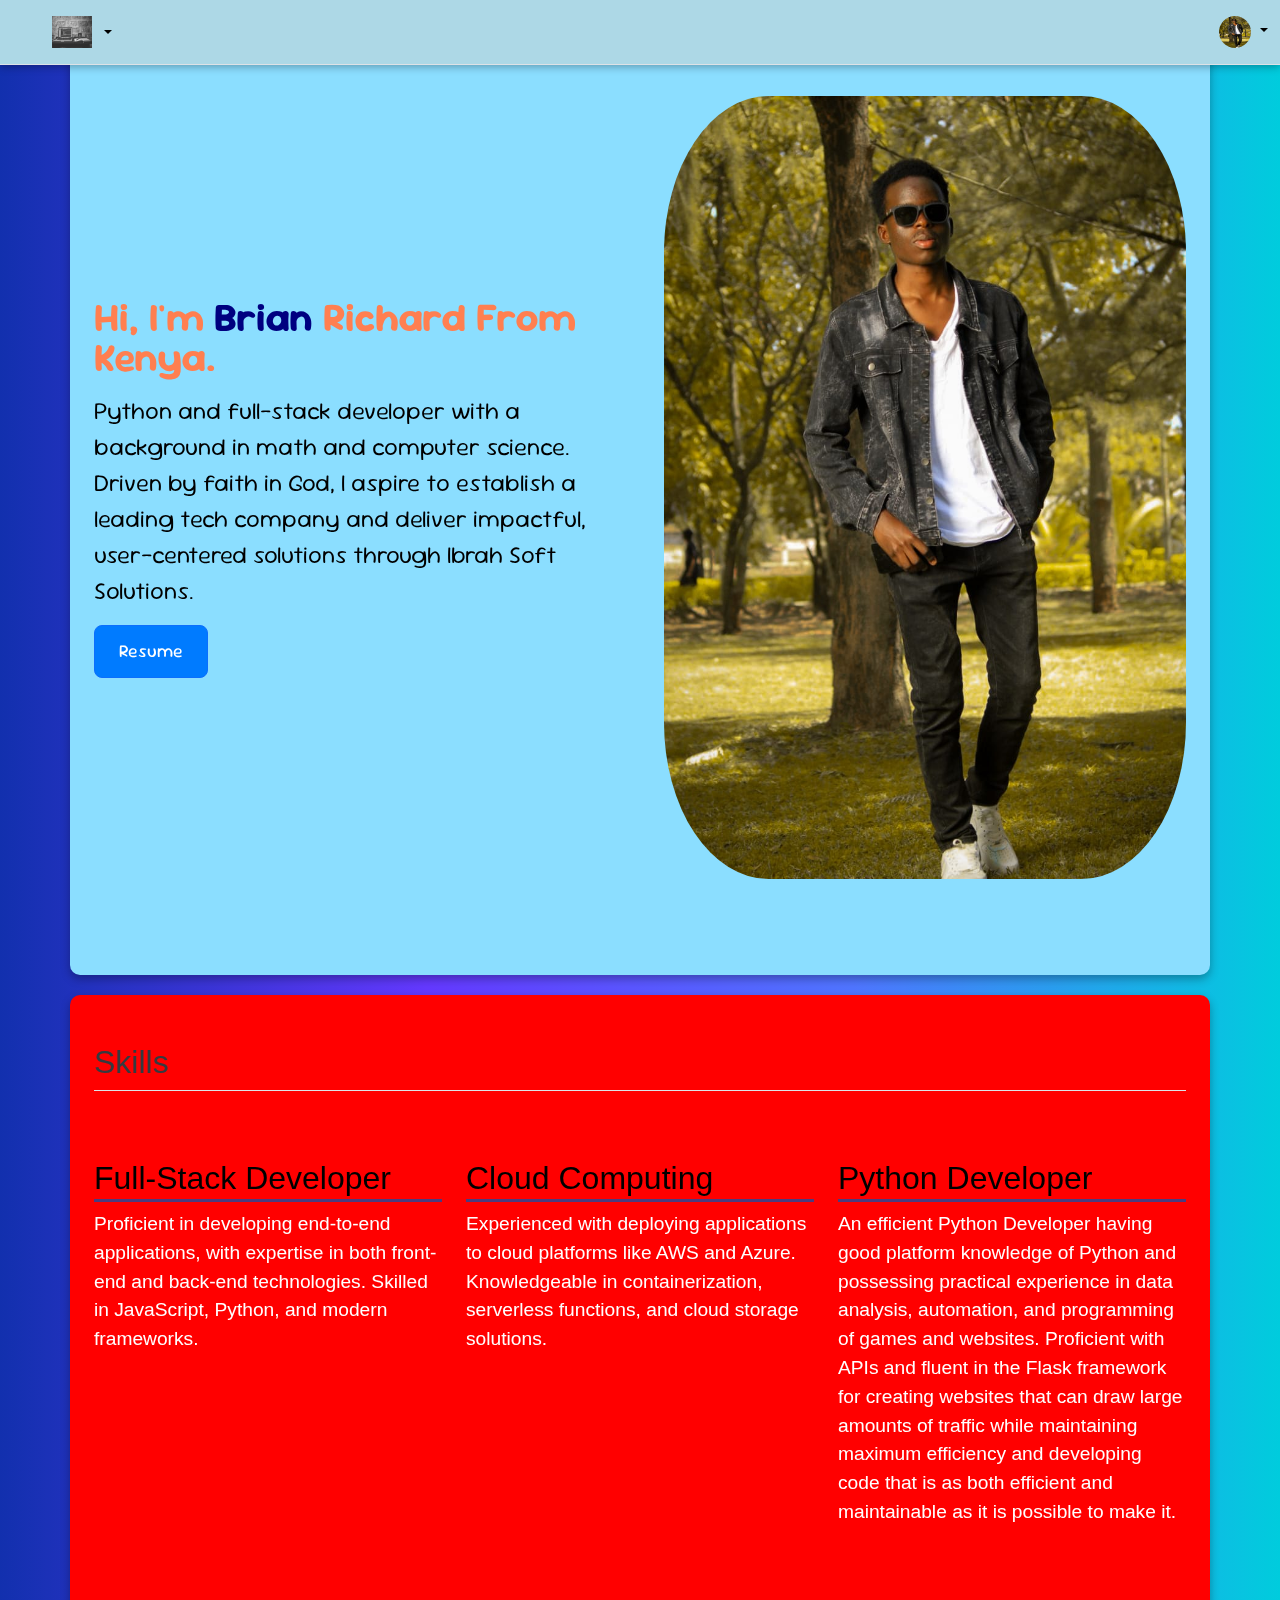
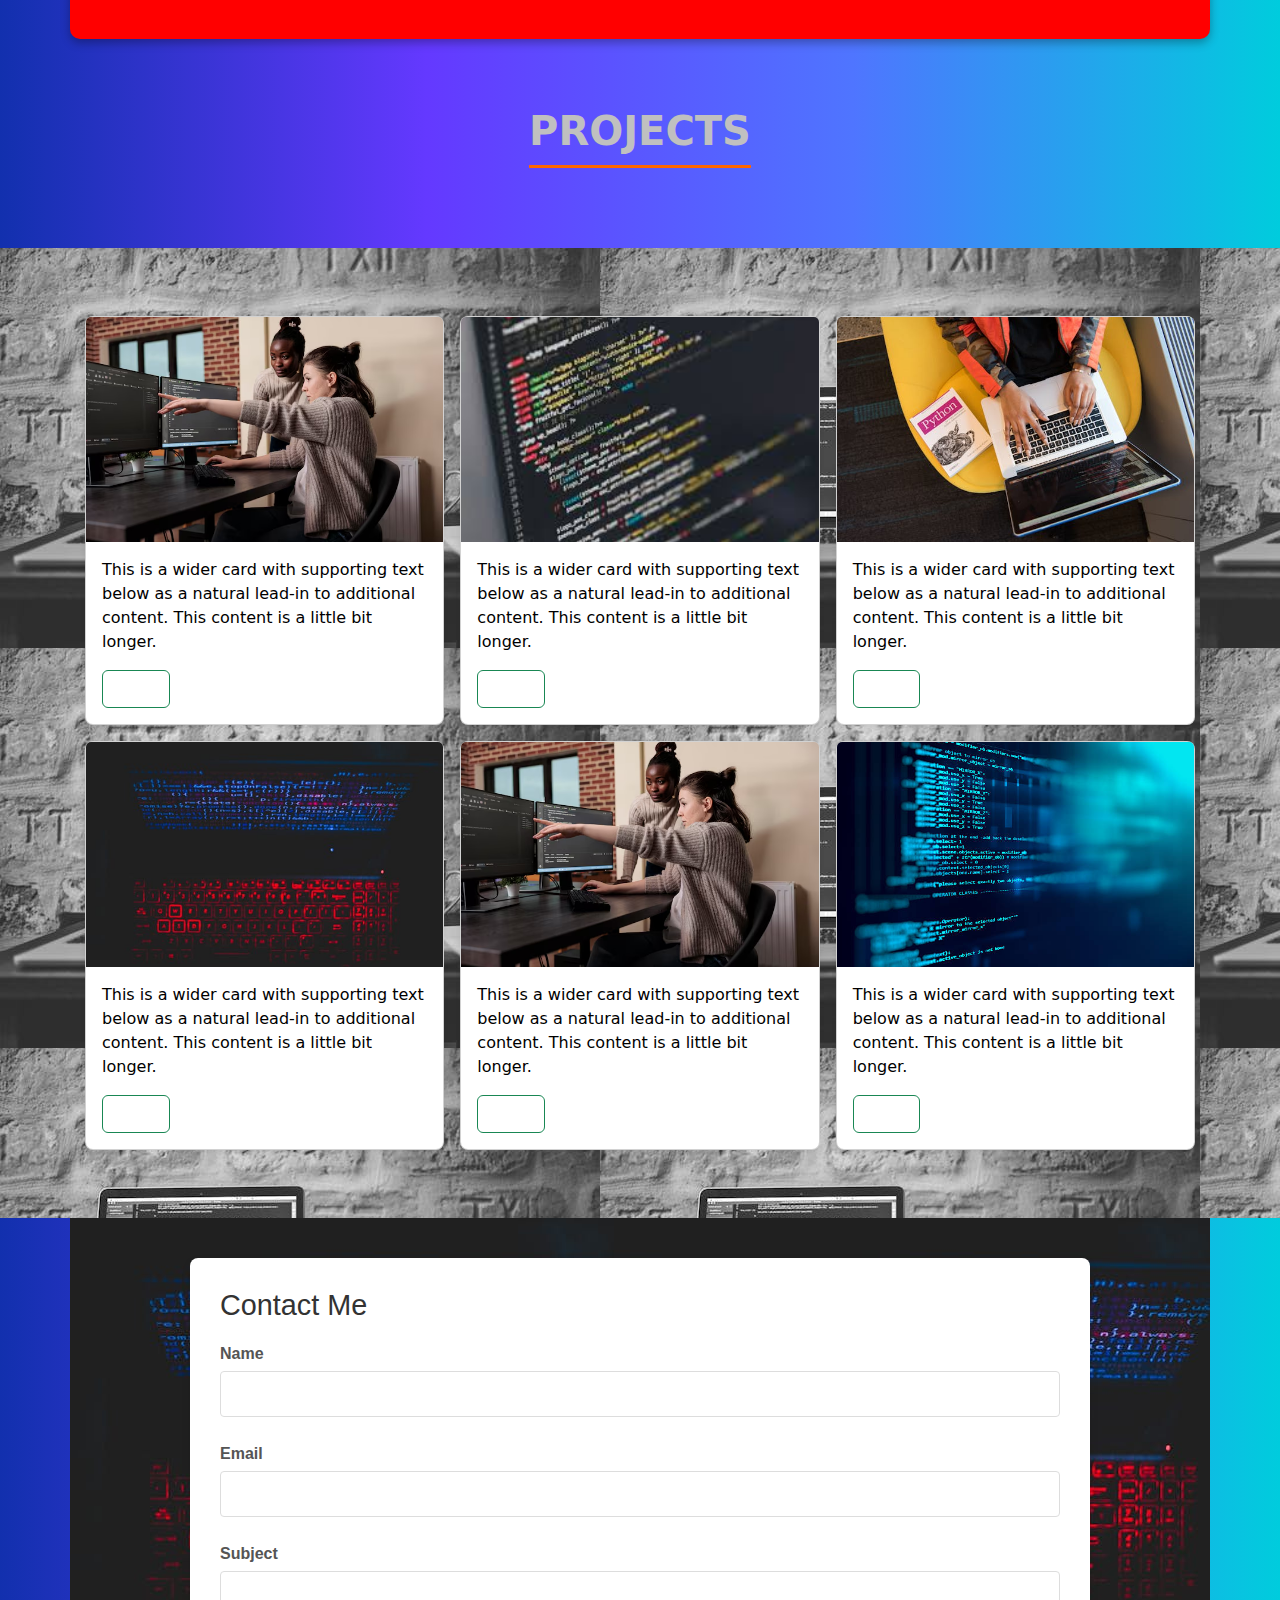
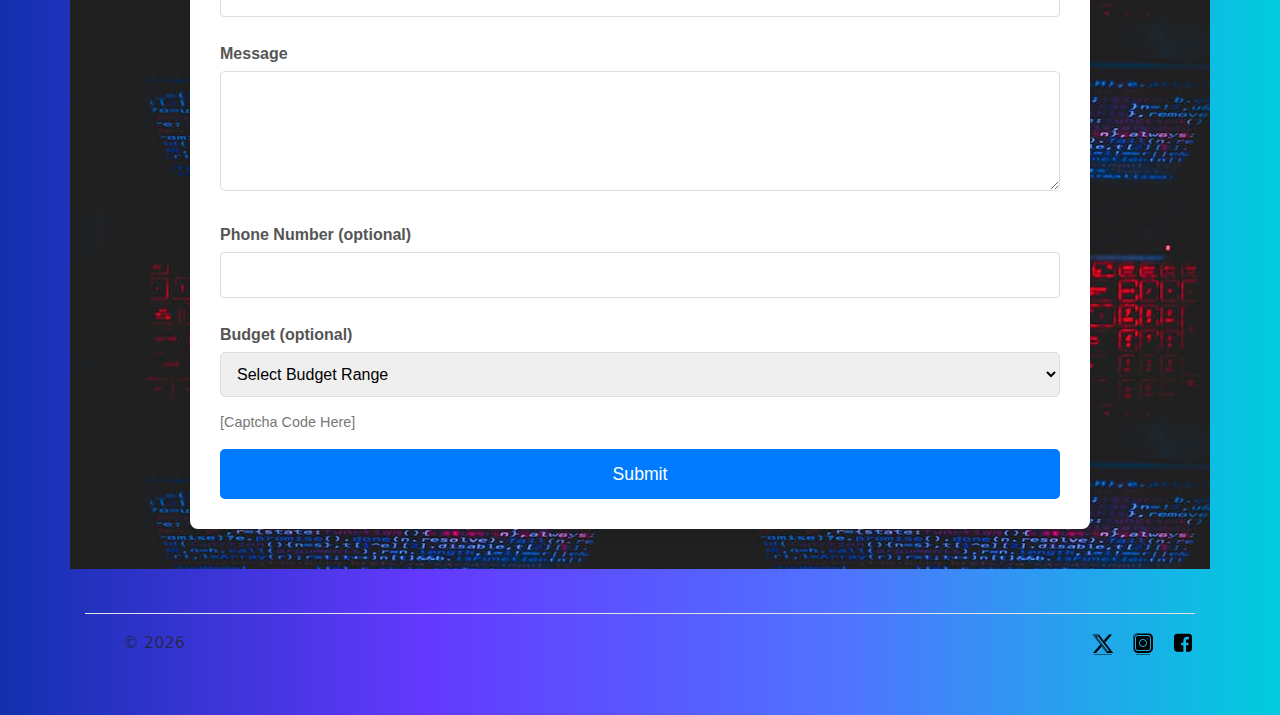
<file: index.html>
<!DOCTYPE html>
<html lang="en">
<head>
    <meta charset="UTF-8">
    <meta name="viewport" content="width=device-width, initial-scale=1.0">
    <title>My portfolio website</title>

    <link href="https://cdn.jsdelivr.net/npm/bootstrap@5.3.3/dist/css/bootstrap.min.css" rel="stylesheet" integrity="sha384-QWTKZyjpPEjISv5WaRU9OFeRpok6YctnYmDr5pNlyT2bRjXh0JMhjY6hW+ALEwIH" crossorigin="anonymous">

      <!-- Fonts styling -->
      <link rel="preconnect" href="https://fonts.googleapis.com">
      <link rel="preconnect" href="https://fonts.gstatic.com" crossorigin>
      <link href="https://fonts.googleapis.com/css2?family=Josefin+Sans:ital,wght@0,100..700;1,100..700&family=Sour+Gummy:ital,wght@0,100..900;1,100..900&display=swap" rel="stylesheet">


    <link rel="stylesheet" href="style.css"/>
</head>
<body>
    <header class="py-3 mb-3 border-bottom custom-header">
        <div class="container-fluid d-grid gap-3 align-items-center" style="grid-template-columns: 1fr 2fr;">
          <div class="dropdown">
            <!-- <a href="#" class="d-flex align-items-center col-lg-4 mb-2 mb-lg-0 link-body-emphasis text-decoration-none dropdown-toggle" data-bs-toggle="dropdown" aria-expanded="false">
              <svg class="bi me-2" width="40" height="32"><use xlink:href="#bootstrap"></use></svg>
            </a> -->
            <a href="#" class="d-flex align-items-center col-lg-4 mb-2 mb-lg-0 link-body-emphasis text-decoration-none dropdown-toggle" data-bs-toggle="dropdown" aria-expanded="false">
              <img src="./assets/images/pic9.jpeg" alt="Icon" width="40" height="32" class="me-2">
            </a>
            
            <ul class="dropdown-menu text-small shadow">
              <li><a class="dropdown-item active" href="#" aria-current="page">Overview</a></li>
              <li><a class="dropdown-item" href="#">Python Projects</a></li>
              <li><a class="dropdown-item" href="#">Data science Projects</a></li>
              <li><a class="dropdown-item" href="#">Web Dev projects</a></li>
              <li><hr class="dropdown-divider"></li>
              <li><a class="dropdown-item" href="#">Testimonials</a></li>
              <li><a class="dropdown-item" href="./About.html">About Me</a></li>
            </ul>
          </div>
    
          <div class="d-flex align-items-center">
        
    
            <div class="flex-shrink-0 dropdown">
              <a href="#" class="d-block link-body-emphasis text-decoration-none dropdown-toggle" data-bs-toggle="dropdown" aria-expanded="false">
                <img src="./assets/images/prof.jpg" alt="mdo" width="32" height="32" class="rounded-circle">
              </a>
              <ul class="dropdown-menu text-small shadow">
                <li><a class="dropdown-item" href="#">Skills</a></li>
                <li><a class="dropdown-item" href="#">Projects</a></li>
                <li><a class="dropdown-item" href="#">Contact..</a></li>
                <li><hr class="dropdown-divider"></li>
                <li><a class="dropdown-item" href="#">Resume</a></li>
              </ul>
            </div>
          </div>
        </div>
      </header>

      <div class="container col-xxl-8 px-4 py-5 custom-heroes">
        <div class="row flex-lg-row-reverse align-items-center g-5 py-5">
          <div class="col-10 col-sm-8 col-lg-6">
            <img src="./assets/images/prof.jpg" class="d-block mx-lg-auto img-fluid" alt="Bootstrap Themes" width="700" height="500" loading="lazy">
          </div>
          <div class="col-lg-6">
            <h1 class="display-5 fw-bold text-body-emphasis lh-1 mb-3"><span class="h1-color">Hi, I'm <span class="name-color">Brian</span> Richard From Kenya.</span></h1>
            <p class="lead"><span class="intro-color">Python and full-stack developer with a background in math and computer science. Driven by faith in God, I aspire to establish a leading tech company and deliver impactful, user-centered solutions through Ibrah Soft Solutions.</span></p>
            <div class="d-grid gap-2 d-md-flex justify-content-md-start">
              <button type="button" class="btn btn-primary btn-lg px-4 me-md-2">Resume</button>
            </div>
          </div>
        </div>
      </div>

        <!-- skills section -->
      <div class="container px-4 py-5 custom-heroes custom-skills" id="hanging-icons">
        <h2 class="pb-2 border-bottom">Skills</h2>
        <div class="row g-4 py-5 row-cols-1 row-cols-lg-3">
          <div class="col d-flex align-items-start">
            <div>
              <h3 class="fs-2 text-body-emphasis">Full-Stack Developer</h3>
              <p>Proficient in developing end-to-end applications, with expertise in both front-end and back-end technologies. Skilled in JavaScript, Python, and modern frameworks.</p>

            </div>
          </div>
          <div class="col d-flex align-items-start">
            <div>
              <h3 class="fs-2 text-body-emphasis">Cloud Computing</h3>
              <p>Experienced with deploying applications to cloud platforms like AWS and Azure. Knowledgeable in containerization, serverless functions, and cloud storage solutions.</p>
              
            </div>
          </div>
          <div class="col d-flex align-items-start">
            <div>
              <h3 class="fs-2 text-body-emphasis">Python Developer</h3>
              <p>An efficient Python Developer having good platform knowledge of Python and possessing practical experience in data analysis, automation, and programming of games and websites. Proficient with APIs and fluent in the Flask framework for creating websites that can draw large amounts of traffic while maintaining maximum efficiency and developing code that is as both efficient and maintainable as it is possible to make it.</p>
              
            </div>
          </div>
        </div>
      </div>
        <!-- projects section -->

        <div class="container py-5 text-center">
          <h2 class="projects-heading">PROJECTS</h2>
      </div>      
      <div class="album py-5 bg-body-tertiary custom-projects">
        <div class="container">
    
          <div class="row row-cols-1 row-cols-sm-2 row-cols-md-3 g-3">
            <div class="col">
              <div class="card shadow-sm">
                <img class="bd-placeholder-img card-img-top" src="./assets/images/pic6.avif" alt="Thumbnail" width="100%" height="225" />
                <div class="card-body">
                  <p class="card-text custom-text">This is a wider card with supporting text below as a natural lead-in to additional content. This content is a little bit longer.</p>
                  <div class="d-flex justify-content-between align-items-center">
                    <div class="btn-group">
                      <button type="button" class="btn btn-outline-success">VIEW</button>
                      </div>
                  </div>
                </div>
              </div>
            </div>
            <div class="col">
              <div class="card shadow-sm">
                <img class="bd-placeholder-img card-img-top" src="./assets/images/pic2.jpeg" alt="Thumbnail" width="100%" height="225" />

                <div class="card-body">
                  <p class="card-text custom-text">This is a wider card with supporting text below as a natural lead-in to additional content. This content is a little bit longer.</p>
                  <div class="d-flex justify-content-between align-items-center">
                    <div class="btn-group">
                      <button type="button" class="btn btn-outline-success">VIEW</button>
                      </div>
                    
                  </div>
                </div>
              </div>
            </div>
            <div class="col">
              <div class="card shadow-sm">
                <img class="bd-placeholder-img card-img-top" src="./assets/images/pic7.jpeg" alt="Thumbnail" width="100%" height="225" />
<div class="card-body">
                  <p class="card-text custom-text">This is a wider card with supporting text below as a natural lead-in to additional content. This content is a little bit longer.</p>
                  <div class="d-flex justify-content-between align-items-center">
                    <div class="btn-group">
                      <button type="button" class="btn btn-outline-success">VIEW</button>
                    </div>
                  </div>
                </div>
              </div>
            </div>
    
            <div class="col">
              <div class="card shadow-sm">
                <img class="bd-placeholder-img card-img-top" src="./assets/images/pic8.jpeg" alt="Thumbnail" width="100%" height="225" />
<div class="card-body">
                  <p class="card-text custom-text">This is a wider card with supporting text below as a natural lead-in to additional content. This content is a little bit longer.</p>
                  <div class="d-flex justify-content-between align-items-center">
                    <div class="btn-group">
                      <button type="button" class="btn btn-outline-success">VIEW</button>
                      </div>
                    
                  </div>
                </div>
              </div>
            </div>
            
            <div class="col">
              <div class="card shadow-sm">
                <img class="bd-placeholder-img card-img-top" src="./assets/images/pic6.avif" alt="Thumbnail" width="100%" height="225" />
<div class="card-body">
                  <p class="card-text custom-text">This is a wider card with supporting text below as a natural lead-in to additional content. This content is a little bit longer.</p>
                  <div class="d-flex justify-content-between align-items-center">
                    <div class="btn-group">
                      <button type="button" class="btn btn-outline-success">VIEW</button>
                      </div>
                    
                  </div>
                </div>
              </div>
            </div>
            <div class="col">
              <div class="card shadow-sm">
                <img class="bd-placeholder-img card-img-top" src="./assets/images/pic4.jpg" alt="Thumbnail" width="100%" height="225" />
<div class="card-body">
                  <p class="card-text custom-text">This is a wider card with supporting text below as a natural lead-in to additional content. This content is a little bit longer.</p>
                  <div class="d-flex justify-content-between align-items-center">
                    <div class="btn-group">
                      <button type="button" class="btn btn-outline-success">VIEW</button>
                      </div>
                    
                  </div>
                </div>
              </div>
            </div>
          </div>
        </div>
      </div>
    <!-- </div> -->
  


      <!-- Contact Form Section -->
  <div class="container contact-form custom-contactform">
    <div class="contact-container">
      <!-- Image Section -->
      <div class="contact-image side-pic">
        <img src="./assets/images/contact-card2.webp" alt="Contact Us">
      </div>
    
      <form action="/submit-contact-form" method="POST">
        <h2>Contact Me</h2>
        <label for="name">Name</label>
        <input type="text" id="name" name="name" required>
    
        <label for="email">Email</label>
        <input type="email" id="email" name="email" required>
    
        <label for="subject">Subject</label>
        <input type="text" id="subject" name="subject">
    
        <label for="message">Message</label>
        <textarea id="message" name="message" required></textarea>
    
        <label for="phone">Phone Number (optional)</label>
        <input type="tel" id="phone" name="phone">
    
        <label for="budget">Budget (optional)</label>
        <select id="budget" name="budget">
          <option value="">Select Budget Range</option>
          <option value="500-1000">$500 - $1000</option>
          <option value="1000-5000">$1000 - $5000</option>
          <option value="5000+">$5000+</option>
        </select>
    
        <div class="captcha">[Captcha Code Here]</div>
        <button type="submit">Submit</button>
      </form>
    </div>
  </div>
  

      <div class="container">
        <footer class="d-flex flex-wrap justify-content-between align-items-center py-3 my-4 border-top">
          <div class="col-md-4 d-flex align-items-center">
            <a href="/" class="mb-3 me-2 mb-md-0 text-body-secondary text-decoration-none lh-1">
              <svg class="bi" width="30" height="24"><use xlink:href="#bootstrap"></use></svg>
            </a>
            <!-- <span class="mb-3 mb-md-0 text-body-secondary">© 2024</span> -->
            <span class="mb-3 mb-md-0 text-body-secondary">© <script>document.write(new Date().getFullYear());</script></span>

          </div>
      
          <ul class="nav col-md-4 justify-content-end list-unstyled d-flex">
            <li class="ms-3"><a class="text-body-secondary" href="https://x.com/BrianRicha74341"><svg xmlns="http://www.w3.org/2000/svg" x="0px" y="0px" width="24" height="24" viewBox="0 0 48 48">
              <path d="M4.002 43.998l14.509-16.789L3.002 6.998h13L26.615 20.83c.172.196.469.227.68.065.219-.168.26-.483.092-.701l-1.324-1.724 9.915-11.472h6.024L28.23 22.934l16.167 21.064H31.398L21.345 30.901 10.026 43.998H4.002zM33.121 43.002L7.021 8.994h9.256l-.767-1H5.021l26.868 35.008H33.121zM36.786 39.998l-22.254-29h-3.917l22.259 29H36.786zM24.01 46.998c11.035 0 19.992.225 19.992.501s-8.957.501-19.992.501S4.018 47.775 4.018 47.499 12.975 46.998 24.01 46.998z"></path>
              <use xlink:href="#twitter"></use></svg></a></li>
            <li class="ms-3"><a class="text-body-secondary" href="https://www.instagram.com/ibrasoft_solutions/"><svg xmlns="http://www.w3.org/2000/svg" x="0px" y="0px" width="24" height="24" viewBox="0 0 48 48">
              <path d="M23.994 47.002c8.836 0 16.008.225 16.008.501s-7.172.501-16.008.501c-8.836 0-16.008-.225-16.008-.501S15.158 47.002 23.994 47.002zM4.002 33.989V13.995c0-5.521 4.481-10.003 10.003-10.003h19.996c5.521 0 10.003 4.481 10.003 10.003v19.993c0 5.521-4.481 10.003-10.003 10.003H14.005C8.483 43.991 4.002 39.51 4.002 33.989zM6.002 34.989V14.995c0-4.968 4.033-9.003 9.003-9.003h19.996c2.229 0 4.271.813 5.844 2.159-1.652-1.932-4.107-3.159-6.844-3.159H14.005c-4.969 0-9.003 4.035-9.003 9.003v19.993c0 2.74 1.224 5.195 3.157 6.845C6.814 39.262 6.002 37.219 6.002 34.989zM40.005 33.915V14.069c0-3.355-2.724-6.079-6.079-6.079H14.079c-3.356 0-6.079 2.724-6.079 6.079v19.847c0 3.356 2.723 6.079 6.079 6.079h19.847C37.281 39.994 40.005 37.271 40.005 33.915zM10.001 33.915V14.069c0-2.249 1.828-4.079 4.079-4.079h19.847c2.249 0 4.079 1.829 4.079 4.079v19.847c0 2.251-1.829 4.079-4.079 4.079H14.079C11.829 37.994 10.001 36.166 10.001 33.915zM32.006 23.991c0-4.416-3.585-8-8.001-8-4.417 0-8.001 3.584-8.001 8 0 4.417 3.584 8 8.001 8C28.421 31.991 32.006 28.409 32.006 23.991zM18.003 23.991c0-3.311 2.689-6 6.001-6 3.311 0 6.001 2.689 6.001 6 0 3.312-2.691 6-6.001 6C20.693 29.991 18.003 27.303 18.003 23.991zM34.005 14.991c0-.552-.449-1-1.001-1s-1.001.448-1.001 1c0 .552.449 1 1.001 1S34.005 15.543 34.005 14.991z"></path>
              <use xlink:href="#instagram"></use></svg></a></li>
            <li class="ms-3"><a class="text-body-secondary" href="https://web.facebook.com/calsom.slaker"><svg xmlns="http://www.w3.org/2000/svg" x="0px" y="0px" width="24" height="24" viewBox="0 0 64 64">
              <path d="M48,7H16c-4.418,0-8,3.582-8,8v32c0,4.418,3.582,8,8,8h17V38h-6v-7h6v-5c0-7,4-11,10-11c3.133,0,5,1,5,1v6h-4 c-2.86,0-4,2.093-4,4v5h7l-1,7h-6v17h8c4.418,0,8-3.582,8-8V15C56,10.582,52.418,7,48,7z"></path>
              <use xlink:href="#facebook"></use></svg></a></li>
          </ul>
        </footer>
      </div>


      <script src="https://cdn.jsdelivr.net/npm/bootstrap@5.3.3/dist/js/bootstrap.bundle.min.js" integrity="sha384-YvpcrYf0tY3lHB60NNkmXc5s9fDVZLESaAA55NDzOxhy9GkcIdslK1eN7N6jIeHz" crossorigin="anonymous"></script>
</body>
</html>
</file>
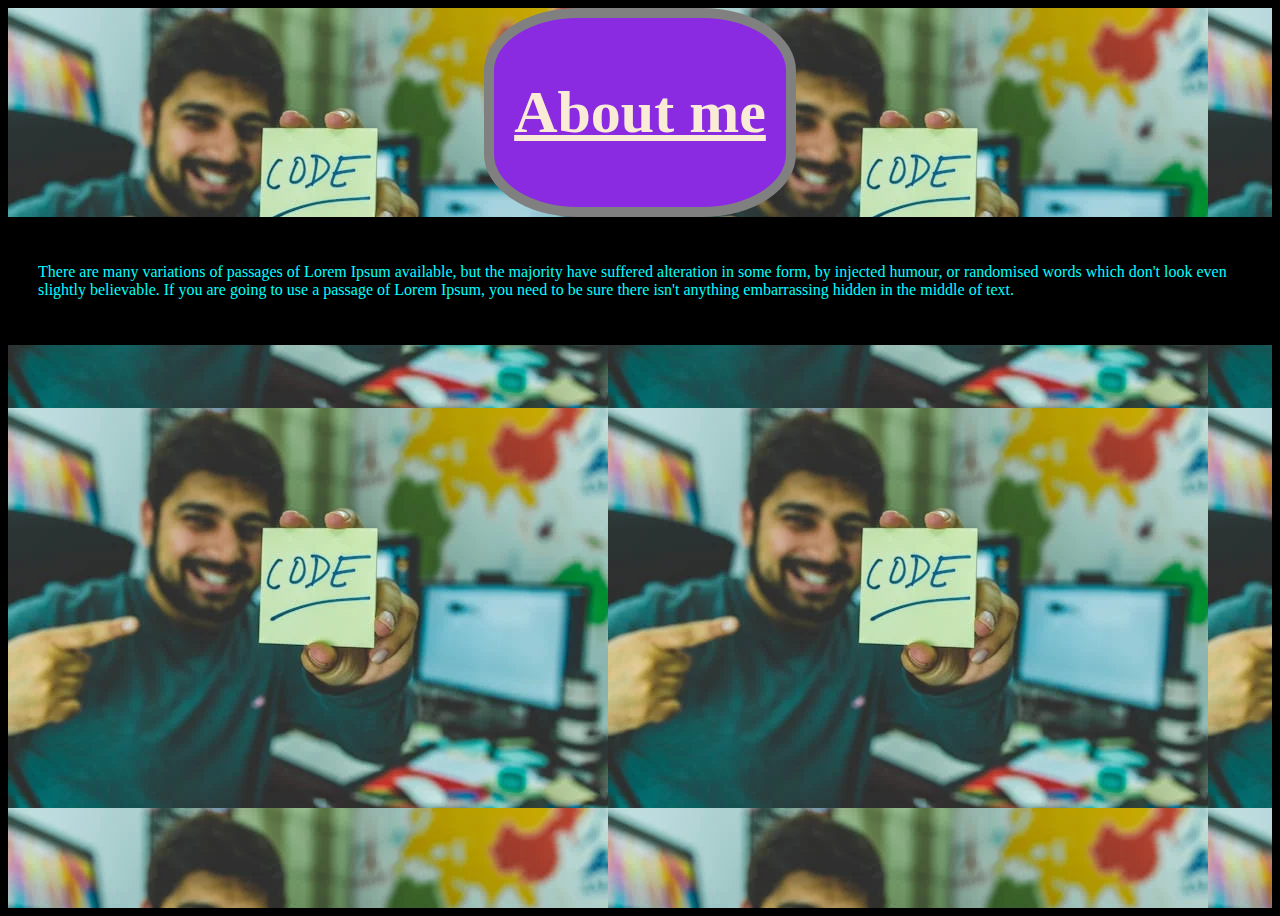
<file: About.html>
<!DOCTYPE html>
<html lang="en">
<head>
    <meta charset="UTF-8">
    <meta name="viewport" content="width=device-width, initial-scale=1.0">
    <title>About</title>

    <!-- <link rel="stylesheet" href="./style.css"> -->
    <style>
        body{
            color: antiquewhite;
            background-color: black;
        }

        .content{
            color: aqua;

        }

        .about-me{
            display: flex;
            align-items: center;
            /* justify-content: space-between; */
            flex-direction: column;
            background-image: url(./assets/images/contact-card.webp);
            width: 100%;
            height: 100vh;
        }

        @media (max-width: 768px) {
            .about-me{
                flex-direction: column;
            }
        }
        .title{
            background-color: blueviolet;
            border: 10px solid grey;
            padding: 20px;
            border-radius: 30%;
            font-size: 30px;
        }

        .content{
            background-color: black;
            padding: 30px;
        }
    </style>
</head>
<body>
    <div class="about-me">
    <div class="title">
    <h1><u>About me</u></h1>
    </div>

    <div class="content">
    <p>There are many variations of passages of Lorem Ipsum available, but the majority have suffered alteration in some form, by injected humour, or randomised words which don't look even slightly believable. If you are going to use a passage of Lorem Ipsum, you need to be sure there isn't anything embarrassing hidden in the middle of text. </p>
    </div>

</div>
</body>
</html>
</file>
<file: style.css>
/* Basic Reset */

/* Header */
.custom-header{
  display: flex;
  align-items: center;
  justify-content: space-between;
  background-color: lightblue;
  color: #ffffff;
}

header {
  position: fixed;
  top: 0;
  left: 0;
  width: 100%;
  z-index: 1000; /* Ensures it stays above other content */
  background: rgba(0, 0, 0, 0.8); /* Slightly transparent dark background */
  backdrop-filter: blur(5px); /* Adds a subtle blur effect */
  box-shadow: 0 2px 8px rgba(0, 0, 0, 0.3); /* Shadow for depth */
}

.custom-header .container-fluid {
  display: flex;
  justify-content: space-between;
  align-items: center;
}

.custom-header .dropdown {
  margin-right: auto; /* Align logo and dropdown to the left */
}

.custom-header .d-flex {
  margin-left: auto; /* Align remaining components to the right */
}

/* Responsive Design */
@media (max-width: 768px) {
  .custom-header .container-fluid {
      flex-direction: column;
  }
}



/* Heroes styling */
.custom-heroes {
  color: #ffffff; /* White text on dark background */
  background: #8BDEFF; /* Match the floating section overlay */
  backdrop-filter: blur(10px); /* Adds a blur for consistency */
  border-radius: 10px; /* Rounded corners to match floating sections */
  padding: 10px;
  margin-bottom: 20px;
  box-shadow: 0 4px 10px rgba(0, 0, 0, 0.3); /* Floating shadow effect */
  /* width: 1000rem; */

  font-family: "Sour Gummy", serif;
  font-optical-sizing: auto;
  font-weight: <weight>;
  font-style: normal;
  font-variation-settings:
    "wdth" 100;
}

.custom-heroes img {
  border-radius: 20%;
  /* transform: rotate(-10deg); Slanted to the left */
  object-fit: cover;
  width: 100%;
  height: auto;
}

.heroes:hover {
  transform: translateY(-5px); /* Lift on hover */
  transition: transform 0.3s ease, box-shadow 0.3s ease;
  box-shadow: 0 6px 15px rgba(0, 0, 0, 0.5); /* Enhanced shadow on hover */
}
.name-color {
  color: navy;
}

.h1-color {
  color: coral;
}

.intro-color {
  color: #000000;
  font-size: x-large;
}


/* Skills section styling */
.custom-skills{
  background-color: red;
  font-family: Arial, Helvetica, sans-serif;
}
.fs-2.text-body-emphasis {
  position: relative;
  padding-bottom: 5px;
}

.fs-2.text-body-emphasis::after {
  content: '';
  position: absolute;
  left: 0;
  bottom: 0;
  height: 3px;
  width: 100%;
  background-color: #0056b3;
  opacity: 0.7;
  transition: background-color 0.3s;
}
.fs-2.text-body-emphasis:hover::after {
  background-color: #ff6600;
}



/* Body styling */
body{
  background: linear-gradient(to right, #1230AE, #6439FF, #4F75FF, #00CCDD);
  color: #e0e0e0; /* Light text for readability */
}





* {
    margin: 0;
    padding: 0;
    box-sizing: border-box;
  }
  
  /* Container Styling */
  .container.contact-form {
    display: flex;
    justify-content: center;
    align-items: center;
    padding: 40px 20px;
    background-color: #f9f9f9;
    font-family: Arial, sans-serif;
  }
  
  .contact-container {
    display: flex;
    flex-wrap: wrap;
    background: #fff;
    border-radius: 8px;
    box-shadow: 0 4px 8px rgba(0, 0, 0, 0.1);
    overflow: hidden;
    max-width: 900px;
    width: 100%;
  }
  
  /* Image Section */
  .contact-image {
    flex: 1 1 300px;
    display: flex;
    align-items: center;
    justify-content: center;
    background-color: #f0f0f0;
  }
  
  .contact-image img {
    max-width: 100%;
    height: auto;
    object-fit: cover;
    border-radius: 8px 0 0 8px;
  }
  
  /* Form Styling */
  form {
    flex: 2 1 500px;
    padding: 30px;
  }
  
  form h2 {
    font-size: 1.8em;
    color: #333;
    margin-bottom: 20px;
  }
  
  form label {
    font-weight: bold;
    display: block;
    margin: 10px 0 5px;
    color: #555;
  }
  
  form input[type="text"],
  form input[type="email"],
  form input[type="tel"],
  form textarea,
  form select {
    width: 100%;
    padding: 10px;
    margin-bottom: 15px;
    border: 1px solid #ddd;
    border-radius: 4px;
    font-size: 1em;
  }
  
  form textarea {
    resize: vertical;
    min-height: 120px;
  }
  
  form button {
    display: inline-block;
    padding: 12px 24px;
    background-color: #007bff;
    color: #fff;
    border: none;
    border-radius: 4px;
    font-size: 1em;
    cursor: pointer;
    transition: background-color 0.3s ease;
  }
  
  form button:hover {
    background-color: #0056b3;
  }
  
  /* Captcha Section */
  .captcha {
    font-size: 0.9em;
    color: #777;
    margin-bottom: 15px;
  }
  
  /* Responsive Styling */
  @media (max-width: 768px) {
    .contact-container {
      flex-direction: column;
    }
  
    .contact-image img {
      border-radius: 8px 8px 0 0;
    }
  }

 




/* General Reset and Box-Sizing */
*,
*::before,
*::after {
    box-sizing: border-box;
    margin: 0;
    padding: 0;
}







/* Responsive Text */
h1, h2, p {
    color: #ffffff; /* Text color in hero section */
}

.container, .custom-heroes, .album, #hanging-icons {
    padding: 20px;
}

/* Cards and Buttons */
.card {
    background-color: #ffffff;
    border-radius: 8px;
    transition: transform 0.3s ease-in-out;
}

.card:hover {
    transform: scale(1.05);
}

.btn {
    color: #ffffff;
}

.btn-primary {
    background-color: #007bff; /* Primary button color */
}

.btn-outline-secondary {
    border-color: #343a40;
    color: #343a40;
}

/* Footer, Hero, and Album Adjustments */
.album {
    background-color: #f1f3f5;
}

#hanging-icons h2 {
    color: #343a40;
}





/* Floating Effect for Sections from Heroes Downwards */
.section {
    background: rgba(255, 255, 255, 0.05); /* Slightly transparent dark overlay */
    backdrop-filter: blur(10px); /* Blur effect for glassmorphism */
    border-radius: 10px; /* Rounded corners */
    padding: 20px;
    margin: 20px 0;
    box-shadow: 0 4px 10px rgba(0, 0, 0, 0.3); /* Floating shadow */
}

/* Dropdown Menu Styling */
.dropdown-menu {
    background-color: rgba(30, 30, 30, 0.9); /* Darker background for dropdown */
    border-radius: 5px;
    box-shadow: 0 4px 8px rgba(0, 0, 0, 0.3); /* Dropdown shadow */
}

/* Dropdown Links Styling */
.dropdown-menu a {
    color: #f1f1f1; /* Light text color for dropdown links */
    padding: 8px 15px;
    display: block;
    text-decoration: none;
}

.dropdown-menu a:hover {
    background-color: #333333; /* Highlight color on hover */
    color: #ffffff; /* Bright color on hover */
}

/* Additional Hover Effect on Floating Sections */
.section:hover {
    transform: translateY(-5px); /* Slight lift on hover */
    transition: transform 0.3s ease, box-shadow 0.3s ease;
    box-shadow: 0 6px 15px rgba(0, 0, 0, 0.5);
}


/* Add padding to the top of your main content to account for the fixed header */
main {
  padding-top: 80px; /* Adjust to match the header height */
}

.custom-projects{
  background-image: url(./assets/images/pic9.jpeg);
  /* background-color: #121212; */
}

.custom-text{
  color: black;
}

.custom-contactform{
  background-image: url(./assets/images/pic8.jpeg);
}

.projects-heading {
  font-size: 2.5em;
  font-weight: bold;
  color: silver;
  border-bottom: 3px solid #ff6600;
  display: inline-block;
  padding-bottom: 10px;
  margin-bottom: 2rem;
}



/* Custom styles for responsiveness */

/* General container padding adjustments */
.container {
  padding-left: 15px;
  padding-right: 15px;
}

/* Ensure the hero section image scales nicely on smaller screens */
.custom-heroes img {
  max-width: 100%;
  height: auto;
}

/* Adjust header for smaller screens */
.custom-header {
  /* background-color: #f8f9fa; Light background for header */
}

.custom-header .container-fluid {
  display: flex;
  justify-content: space-between;
  align-items: center;
}

.custom-header .dropdown-toggle {
  padding: 0;
}

/* Customize heading and text inside the hero section */
.custom-heroes h1 {
  font-size: 2.5rem;
  font-weight: bold;
  /* color: #1a1a1a; */
}

.custom-heroes p {
  font-size: 1.2rem;
  /* color: #555; */
}

/* Adjust button sizes */
.btn-lg {
  font-size: 1.1rem;
  padding: 0.75rem 2rem;
}

/* Skills Section */
.custom-skills h2 {
  font-size: 2rem;
  /* color: #333; */
  margin-bottom: 20px;
}

/* Responsive card layout */
.custom-projects .card {
  /* box-shadow: 0 0 10px rgba(0, 0, 0, 0.1); */
  transition: transform 0.2s ease-in-out;
}

.custom-projects .card:hover {
  transform: scale(1.05);
}

/* Ensure images inside cards scale properly */
.custom-projects .card-img-top {
  width: 100%;
  height: 225px;
  object-fit: cover;
}

/* Footer responsiveness */
footer {
  /* background-color: #f1f1f1; */
  padding: 20px 0;
  margin-top: 40px;
}

/* Contact form adjustments */
.contact-form {
  padding: 30px;
  /* background-color: #f8f9fa; */
}

.contact-form input,
.contact-form select,
.contact-form textarea {
  width: 100%;
  padding: 12px;
  margin-bottom: 15px;
  border: 1px solid #ddd;
  border-radius: 5px;
}

.contact-form button {
  width: 100%;
  padding: 12px;
  /* background-color: #007bff; */
  /* color: white; */
  border: none;
  border-radius: 5px;
  font-size: 1.1rem;
}

/* Side image for contact form */
.contact-image {
  display: none;
}

/* Media Queries for responsiveness */
@media (max-width: 1200px) {
  .container-fluid {
      grid-template-columns: 1fr 1fr;
  }

  .custom-header .dropdown-toggle {
      font-size: 1rem;
  }
}

@media (max-width: 992px) {
  .custom-header .container-fluid {
      flex-direction: column;
      text-align: center;
  }

  .custom-header .dropdown-toggle {
      margin-bottom: 10px;
  }

  .custom-heroes h1 {
      font-size: 2rem;
  }

  .custom-heroes p {
      font-size: 1rem;
  }

  .btn-lg {
      font-size: 1rem;
      padding: 0.6rem 1.8rem;
  }
}

@media (max-width: 768px) {
  .custom-header .container-fluid {
      padding: 0 20px;
  }

  .custom-heroes {
      text-align: center;
  }

  .custom-heroes img {
      max-width: 80%;
  }

  .custom-heroes h1 {
      font-size: 1.8rem;
  }

  .custom-heroes p {
      font-size: 1rem;
  }

  .custom-projects .row-cols-1 {
      display: block;
  }

  .custom-projects .card {
      margin-bottom: 15px;
  }

  .contact-image {
      display: block;
      margin-bottom: 20px;
  }

  footer .nav {
      text-align: center;
  }

  .contact-form input,
  .contact-form select,
  .contact-form textarea,
  .contact-form button {
      font-size: 1rem;
  }
}

@media (max-width: 576px) {
  .custom-header .container-fluid {
      text-align: center;
  }

  .custom-heroes h1 {
      font-size: 1.5rem;
  }

  .custom-heroes p {
      font-size: 0.95rem;
  }

  .custom-projects .row-cols-1,
  .custom-projects .row-cols-sm-2 {
      display: block;
      margin-bottom: 20px;
  }

  .contact-form button {
      padding: 10px;
  }

  .contact-form input,
  .contact-form select,
  .contact-form textarea {
      font-size: 0.9rem;
  }
}
</file>
